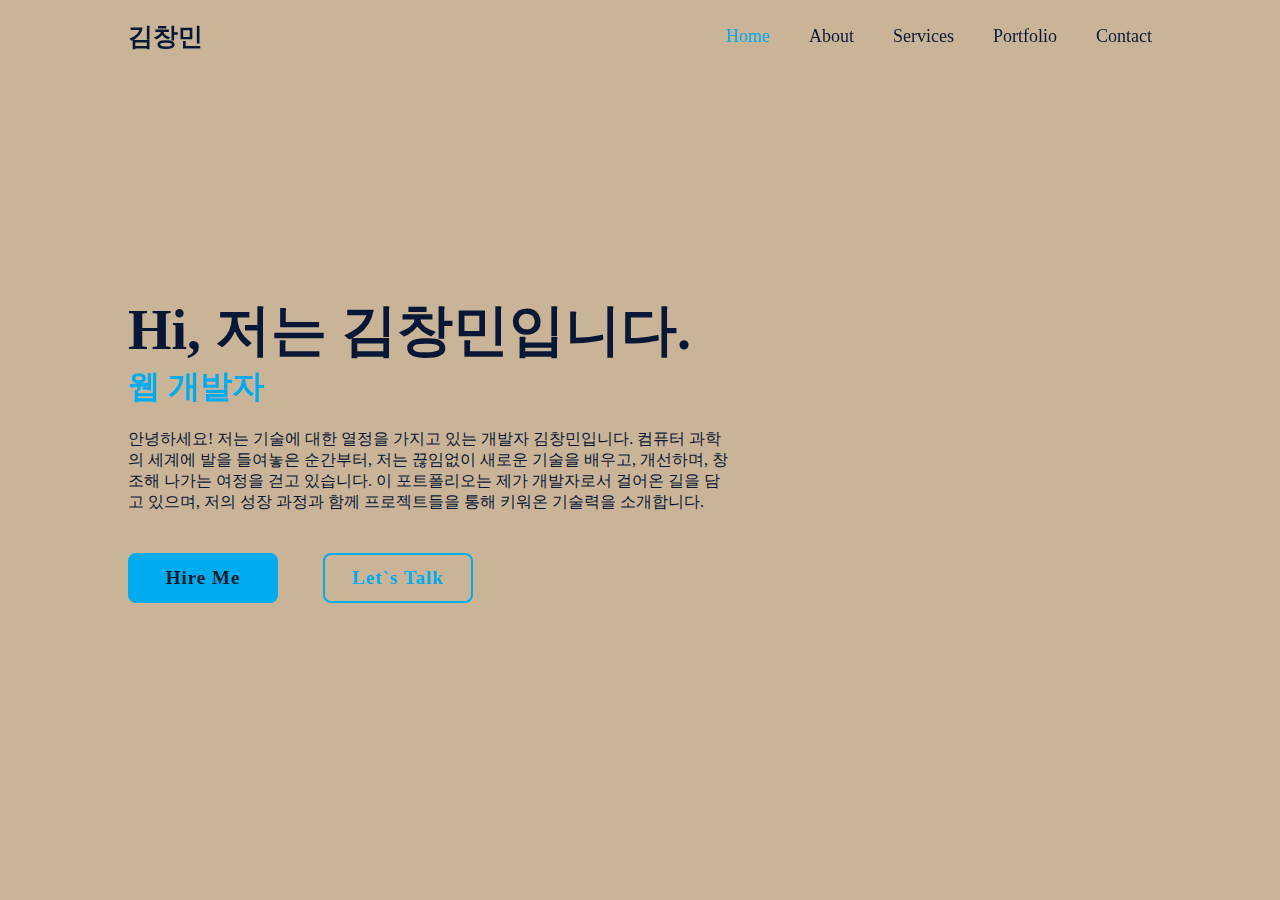
<file: index.html>
<!DOCTYPE html>
<html lang="ko">
  <head>
    <meta charset="UTF-8" />
    <meta name="viewport" content="width=device-width, initial-scale=1.0" />
    <link rel="stylesheet" href="css/index.css" />
    <link rel="stylesheet" href="css/common.css">
    <title>늘 탐구하는 개발자</title>
  </head>
  <body>
    <header class="header">
      <a href="index.html" class="logo">김창민</a>
      <nav class="navbar">
        <a href="index.html" class="active">Home</a>
        <a href="#">About</a>
        <a href="#">Services</a>
        <a href="#">Portfolio</a>
        <a href="contact.html">Contact</a>
      </nav>
    </header>
    <section class="home">
      <div class="home_content">
        <h1>Hi, 저는 김창민입니다.</h1>
        <h3>웹 개발자</h3>
        <p>
          안녕하세요! 저는 기술에 대한 열정을 가지고 있는 개발자 김창민입니다. 
          컴퓨터 과학의 세계에 발을 들여놓은 순간부터, 저는 끊임없이 새로운 기술을 배우고, 개선하며, 창조해 나가는 여정을 걷고 있습니다. 
          이 포트폴리오는 제가 개발자로서 걸어온 길을 담고 있으며, 저의 성장 과정과 함께 프로젝트들을 통해 키워온 기술력을 소개합니다.
        </p>
        <div class="btn_box">
          <a href="#">Hire Me</a>
          <a href="#">Let`s Talk</a>
        </div>
      </div>
    </section>
  </body>
</html>
</file>
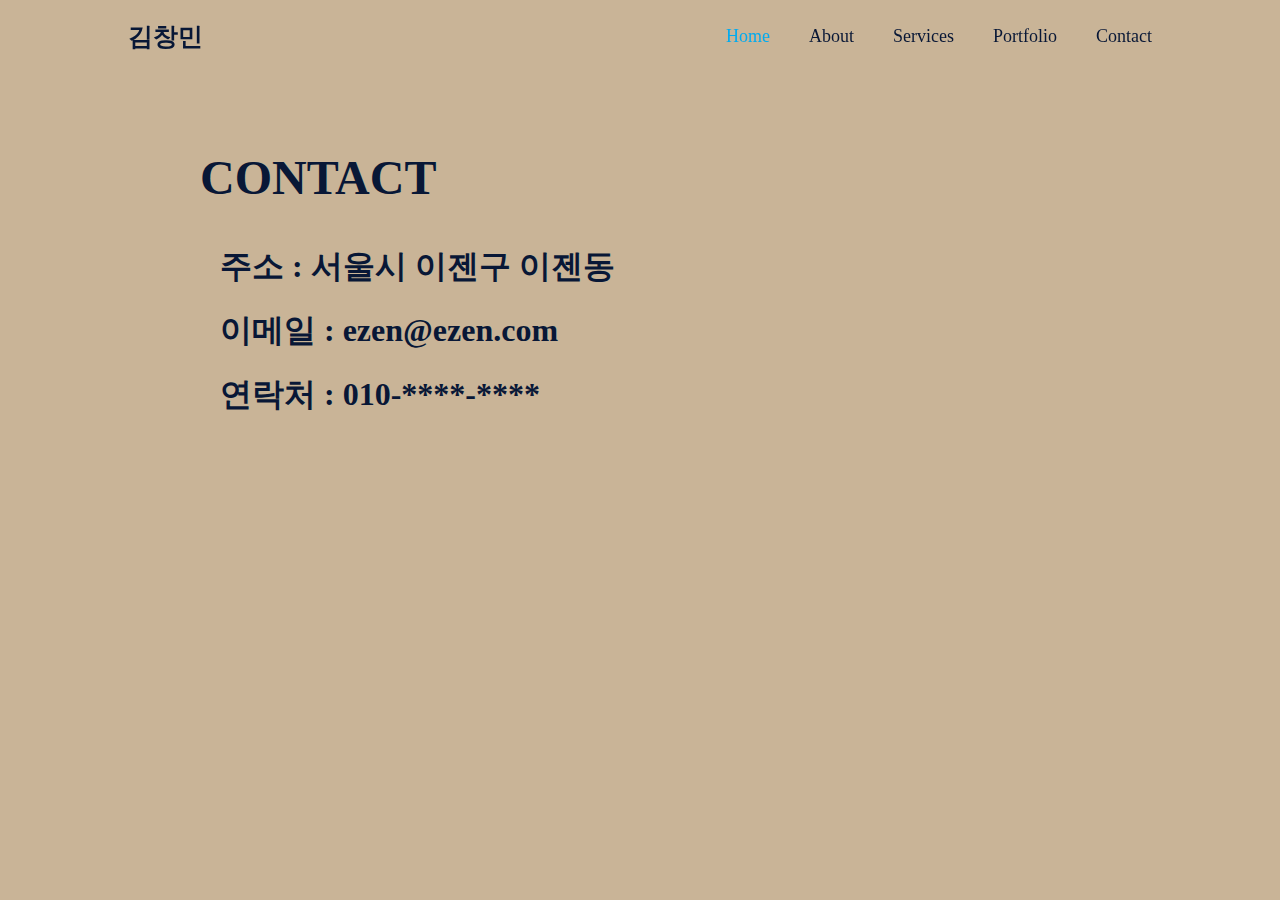
<file: contact.html>
<!DOCTYPE html>
<html lang="ko">
<head>
    <meta charset="UTF-8">
    <meta name="viewport" content="width=device-width, initial-scale=1.0">
    <link rel="stylesheet" href="css/contact.css">
    <link rel="stylesheet" href="css/common.css">
    <title>CONTACT</title>
</head>
<body>
    <header class="header">
        <a href="index.html" class="logo">김창민</a>
        <nav class="navbar">
          <a href="index.html" class="active">Home</a>
          <a href="#">About</a>
          <a href="#">Services</a>
          <a href="#">Portfolio</a>
          <a href="contact.html">Contact</a>
        </nav>
      </header>
      <div class="home">
        <h1 class="contact">CONTACT</h1>
        <p class="contact">주소 : 서울시 이젠구 이젠동</p>
        <p class="contact">이메일 : ezen@ezen.com</p>
        <p class="contact">연락처 : 010-****-****</p>
      </div>
</body>
</html>
</file>
<file: css/index.css>
@charset "utf-8";

.home {
  height: 100vh;
  display: flex;
  align-items: center;
  padding: 0 10%;
}

.home_content {
  max-width: 600px;
}

.home_content h1 {
  font-size: 56px;
  font-weight: 700;
  line-height: 1.2;
}

.home_content h3 {
  font-size: 32px;
  font-weight: 700;
  color: #00abf0;
}

.home_content p {
  font-size: 16px;
  margin: 20px 0 40px;
}

.home_content .btn_box {
  display: flex;
  justify-content: space-between;
  width: 345px;
  height: 50px;
}

.btn_box a {
  display: inline-flex;
  justify-content: center;
  align-items: center;
  width: 150px;
  height: 100%;
  background-color: #00abf0;
  border: 2px solid #00abf0;
  border-radius: 8px;
  font-size: 19px;
  color: #081b29;
  text-decoration: none;
  font-weight: 600;
  letter-spacing: 1px;
  cursor: pointer;
  transition: 0.3s;
}

.btn_box a:nth-child(2) {
  background: transparent;
  color: #00abf0;
}

.btn_box a:hover{
  color: #fff;
  background-color: #ED0000;
}
</file>
<file: css/common.css>
@charset "utf-8";

* {
  margin: 0;
  padding: 0;
  box-sizing: border-box;
}

body {
  background-color: rgb(201, 180, 151);
  color: rgb(008, 023, 054);
}

.header {
  position: fixed;
  top: 0;
  left: 0;
  width: 100%;
  padding: 20px 10%;
  background: transparent;
  display: flex;
  justify-content: space-between;
  align-items: center;
  z-index: 100;
}

.logo {
  font-size: 25px;
  color: rgb(008, 023, 054);
  text-decoration: none;
  font-weight: 600;
}

.navbar a {
  font-size: 18px;
  color: rgb(008, 023, 054);
  text-decoration: none;
  font-weight: 500;
  margin-left: 35px;
}

.navbar a:hover,
.navbar a:focus,
.navbar > .active {
  color: #00abf0;
}
</file>
<file: css/contact.css>
@charset "utf-8";

.home{
  position: relative;
  top: 50px;
  left: 100px;
  margin: 100px;
}
.home h1{
  font-size: 3em;
  font-weight: bold;
  margin-bottom: 30px;
}

.home p{
  font-size: 2em;
  font-weight: bold;
  padding: 10px 20px;
}

.contact{
  transition: 0.3s;
}

.contact:hover, .contact:focus{
  color: #00abf0;
}
</file>
